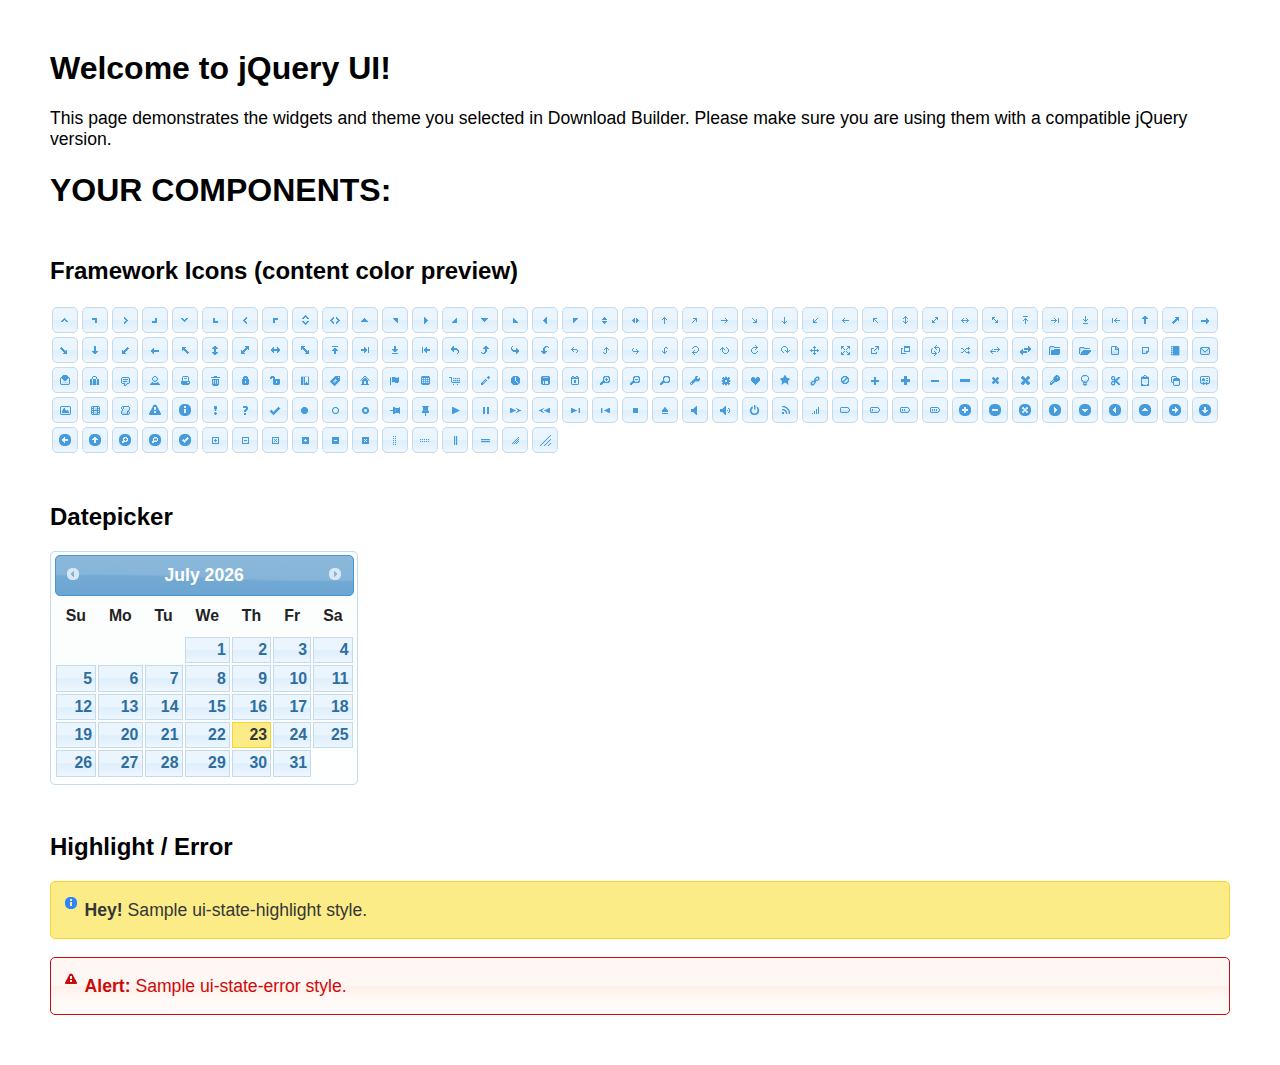
<file: src/Views/Admin/jquery-ui-datepicker/index.html>
<!doctype html>
<html lang="us">
<head>
	<meta charset="utf-8">
	<title>jQuery UI Example Page</title>
	<link href="jquery-ui.css" rel="stylesheet">
	<style>
	body{
		font-family: "Trebuchet MS", sans-serif;
		margin: 50px;
	}
	.demoHeaders {
		margin-top: 2em;
	}
	#dialog-link {
		padding: .4em 1em .4em 20px;
		text-decoration: none;
		position: relative;
	}
	#dialog-link span.ui-icon {
		margin: 0 5px 0 0;
		position: absolute;
		left: .2em;
		top: 50%;
		margin-top: -8px;
	}
	#icons {
		margin: 0;
		padding: 0;
	}
	#icons li {
		margin: 2px;
		position: relative;
		padding: 4px 0;
		cursor: pointer;
		float: left;
		list-style: none;
	}
	#icons span.ui-icon {
		float: left;
		margin: 0 4px;
	}
	.fakewindowcontain .ui-widget-overlay {
		position: absolute;
	}
	select {
		width: 200px;
	}
	</style>
</head>
<body>

<h1>Welcome to jQuery UI!</h1>

<div class="ui-widget">
	<p>This page demonstrates the widgets and theme you selected in Download Builder. Please make sure you are using them with a compatible jQuery version.</p>
</div>

<h1>YOUR COMPONENTS:</h1>
















<h2 class="demoHeaders">Framework Icons (content color preview)</h2>
<ul id="icons" class="ui-widget ui-helper-clearfix">
	<li class="ui-state-default ui-corner-all" title=".ui-icon-caret-1-n"><span class="ui-icon ui-icon-caret-1-n"></span></li>
	<li class="ui-state-default ui-corner-all" title=".ui-icon-caret-1-ne"><span class="ui-icon ui-icon-caret-1-ne"></span></li>
	<li class="ui-state-default ui-corner-all" title=".ui-icon-caret-1-e"><span class="ui-icon ui-icon-caret-1-e"></span></li>
	<li class="ui-state-default ui-corner-all" title=".ui-icon-caret-1-se"><span class="ui-icon ui-icon-caret-1-se"></span></li>
	<li class="ui-state-default ui-corner-all" title=".ui-icon-caret-1-s"><span class="ui-icon ui-icon-caret-1-s"></span></li>
	<li class="ui-state-default ui-corner-all" title=".ui-icon-caret-1-sw"><span class="ui-icon ui-icon-caret-1-sw"></span></li>
	<li class="ui-state-default ui-corner-all" title=".ui-icon-caret-1-w"><span class="ui-icon ui-icon-caret-1-w"></span></li>
	<li class="ui-state-default ui-corner-all" title=".ui-icon-caret-1-nw"><span class="ui-icon ui-icon-caret-1-nw"></span></li>
	<li class="ui-state-default ui-corner-all" title=".ui-icon-caret-2-n-s"><span class="ui-icon ui-icon-caret-2-n-s"></span></li>
	<li class="ui-state-default ui-corner-all" title=".ui-icon-caret-2-e-w"><span class="ui-icon ui-icon-caret-2-e-w"></span></li>
	<li class="ui-state-default ui-corner-all" title=".ui-icon-triangle-1-n"><span class="ui-icon ui-icon-triangle-1-n"></span></li>
	<li class="ui-state-default ui-corner-all" title=".ui-icon-triangle-1-ne"><span class="ui-icon ui-icon-triangle-1-ne"></span></li>
	<li class="ui-state-default ui-corner-all" title=".ui-icon-triangle-1-e"><span class="ui-icon ui-icon-triangle-1-e"></span></li>
	<li class="ui-state-default ui-corner-all" title=".ui-icon-triangle-1-se"><span class="ui-icon ui-icon-triangle-1-se"></span></li>
	<li class="ui-state-default ui-corner-all" title=".ui-icon-triangle-1-s"><span class="ui-icon ui-icon-triangle-1-s"></span></li>
	<li class="ui-state-default ui-corner-all" title=".ui-icon-triangle-1-sw"><span class="ui-icon ui-icon-triangle-1-sw"></span></li>
	<li class="ui-state-default ui-corner-all" title=".ui-icon-triangle-1-w"><span class="ui-icon ui-icon-triangle-1-w"></span></li>
	<li class="ui-state-default ui-corner-all" title=".ui-icon-triangle-1-nw"><span class="ui-icon ui-icon-triangle-1-nw"></span></li>
	<li class="ui-state-default ui-corner-all" title=".ui-icon-triangle-2-n-s"><span class="ui-icon ui-icon-triangle-2-n-s"></span></li>
	<li class="ui-state-default ui-corner-all" title=".ui-icon-triangle-2-e-w"><span class="ui-icon ui-icon-triangle-2-e-w"></span></li>
	<li class="ui-state-default ui-corner-all" title=".ui-icon-arrow-1-n"><span class="ui-icon ui-icon-arrow-1-n"></span></li>
	<li class="ui-state-default ui-corner-all" title=".ui-icon-arrow-1-ne"><span class="ui-icon ui-icon-arrow-1-ne"></span></li>
	<li class="ui-state-default ui-corner-all" title=".ui-icon-arrow-1-e"><span class="ui-icon ui-icon-arrow-1-e"></span></li>
	<li class="ui-state-default ui-corner-all" title=".ui-icon-arrow-1-se"><span class="ui-icon ui-icon-arrow-1-se"></span></li>
	<li class="ui-state-default ui-corner-all" title=".ui-icon-arrow-1-s"><span class="ui-icon ui-icon-arrow-1-s"></span></li>
	<li class="ui-state-default ui-corner-all" title=".ui-icon-arrow-1-sw"><span class="ui-icon ui-icon-arrow-1-sw"></span></li>
	<li class="ui-state-default ui-corner-all" title=".ui-icon-arrow-1-w"><span class="ui-icon ui-icon-arrow-1-w"></span></li>
	<li class="ui-state-default ui-corner-all" title=".ui-icon-arrow-1-nw"><span class="ui-icon ui-icon-arrow-1-nw"></span></li>
	<li class="ui-state-default ui-corner-all" title=".ui-icon-arrow-2-n-s"><span class="ui-icon ui-icon-arrow-2-n-s"></span></li>
	<li class="ui-state-default ui-corner-all" title=".ui-icon-arrow-2-ne-sw"><span class="ui-icon ui-icon-arrow-2-ne-sw"></span></li>
	<li class="ui-state-default ui-corner-all" title=".ui-icon-arrow-2-e-w"><span class="ui-icon ui-icon-arrow-2-e-w"></span></li>
	<li class="ui-state-default ui-corner-all" title=".ui-icon-arrow-2-se-nw"><span class="ui-icon ui-icon-arrow-2-se-nw"></span></li>
	<li class="ui-state-default ui-corner-all" title=".ui-icon-arrowstop-1-n"><span class="ui-icon ui-icon-arrowstop-1-n"></span></li>
	<li class="ui-state-default ui-corner-all" title=".ui-icon-arrowstop-1-e"><span class="ui-icon ui-icon-arrowstop-1-e"></span></li>
	<li class="ui-state-default ui-corner-all" title=".ui-icon-arrowstop-1-s"><span class="ui-icon ui-icon-arrowstop-1-s"></span></li>
	<li class="ui-state-default ui-corner-all" title=".ui-icon-arrowstop-1-w"><span class="ui-icon ui-icon-arrowstop-1-w"></span></li>
	<li class="ui-state-default ui-corner-all" title=".ui-icon-arrowthick-1-n"><span class="ui-icon ui-icon-arrowthick-1-n"></span></li>
	<li class="ui-state-default ui-corner-all" title=".ui-icon-arrowthick-1-ne"><span class="ui-icon ui-icon-arrowthick-1-ne"></span></li>
	<li class="ui-state-default ui-corner-all" title=".ui-icon-arrowthick-1-e"><span class="ui-icon ui-icon-arrowthick-1-e"></span></li>
	<li class="ui-state-default ui-corner-all" title=".ui-icon-arrowthick-1-se"><span class="ui-icon ui-icon-arrowthick-1-se"></span></li>
	<li class="ui-state-default ui-corner-all" title=".ui-icon-arrowthick-1-s"><span class="ui-icon ui-icon-arrowthick-1-s"></span></li>
	<li class="ui-state-default ui-corner-all" title=".ui-icon-arrowthick-1-sw"><span class="ui-icon ui-icon-arrowthick-1-sw"></span></li>
	<li class="ui-state-default ui-corner-all" title=".ui-icon-arrowthick-1-w"><span class="ui-icon ui-icon-arrowthick-1-w"></span></li>
	<li class="ui-state-default ui-corner-all" title=".ui-icon-arrowthick-1-nw"><span class="ui-icon ui-icon-arrowthick-1-nw"></span></li>
	<li class="ui-state-default ui-corner-all" title=".ui-icon-arrowthick-2-n-s"><span class="ui-icon ui-icon-arrowthick-2-n-s"></span></li>
	<li class="ui-state-default ui-corner-all" title=".ui-icon-arrowthick-2-ne-sw"><span class="ui-icon ui-icon-arrowthick-2-ne-sw"></span></li>
	<li class="ui-state-default ui-corner-all" title=".ui-icon-arrowthick-2-e-w"><span class="ui-icon ui-icon-arrowthick-2-e-w"></span></li>
	<li class="ui-state-default ui-corner-all" title=".ui-icon-arrowthick-2-se-nw"><span class="ui-icon ui-icon-arrowthick-2-se-nw"></span></li>
	<li class="ui-state-default ui-corner-all" title=".ui-icon-arrowthickstop-1-n"><span class="ui-icon ui-icon-arrowthickstop-1-n"></span></li>
	<li class="ui-state-default ui-corner-all" title=".ui-icon-arrowthickstop-1-e"><span class="ui-icon ui-icon-arrowthickstop-1-e"></span></li>
	<li class="ui-state-default ui-corner-all" title=".ui-icon-arrowthickstop-1-s"><span class="ui-icon ui-icon-arrowthickstop-1-s"></span></li>
	<li class="ui-state-default ui-corner-all" title=".ui-icon-arrowthickstop-1-w"><span class="ui-icon ui-icon-arrowthickstop-1-w"></span></li>
	<li class="ui-state-default ui-corner-all" title=".ui-icon-arrowreturnthick-1-w"><span class="ui-icon ui-icon-arrowreturnthick-1-w"></span></li>
	<li class="ui-state-default ui-corner-all" title=".ui-icon-arrowreturnthick-1-n"><span class="ui-icon ui-icon-arrowreturnthick-1-n"></span></li>
	<li class="ui-state-default ui-corner-all" title=".ui-icon-arrowreturnthick-1-e"><span class="ui-icon ui-icon-arrowreturnthick-1-e"></span></li>
	<li class="ui-state-default ui-corner-all" title=".ui-icon-arrowreturnthick-1-s"><span class="ui-icon ui-icon-arrowreturnthick-1-s"></span></li>
	<li class="ui-state-default ui-corner-all" title=".ui-icon-arrowreturn-1-w"><span class="ui-icon ui-icon-arrowreturn-1-w"></span></li>
	<li class="ui-state-default ui-corner-all" title=".ui-icon-arrowreturn-1-n"><span class="ui-icon ui-icon-arrowreturn-1-n"></span></li>
	<li class="ui-state-default ui-corner-all" title=".ui-icon-arrowreturn-1-e"><span class="ui-icon ui-icon-arrowreturn-1-e"></span></li>
	<li class="ui-state-default ui-corner-all" title=".ui-icon-arrowreturn-1-s"><span class="ui-icon ui-icon-arrowreturn-1-s"></span></li>
	<li class="ui-state-default ui-corner-all" title=".ui-icon-arrowrefresh-1-w"><span class="ui-icon ui-icon-arrowrefresh-1-w"></span></li>
	<li class="ui-state-default ui-corner-all" title=".ui-icon-arrowrefresh-1-n"><span class="ui-icon ui-icon-arrowrefresh-1-n"></span></li>
	<li class="ui-state-default ui-corner-all" title=".ui-icon-arrowrefresh-1-e"><span class="ui-icon ui-icon-arrowrefresh-1-e"></span></li>
	<li class="ui-state-default ui-corner-all" title=".ui-icon-arrowrefresh-1-s"><span class="ui-icon ui-icon-arrowrefresh-1-s"></span></li>
	<li class="ui-state-default ui-corner-all" title=".ui-icon-arrow-4"><span class="ui-icon ui-icon-arrow-4"></span></li>
	<li class="ui-state-default ui-corner-all" title=".ui-icon-arrow-4-diag"><span class="ui-icon ui-icon-arrow-4-diag"></span></li>
	<li class="ui-state-default ui-corner-all" title=".ui-icon-extlink"><span class="ui-icon ui-icon-extlink"></span></li>
	<li class="ui-state-default ui-corner-all" title=".ui-icon-newwin"><span class="ui-icon ui-icon-newwin"></span></li>
	<li class="ui-state-default ui-corner-all" title=".ui-icon-refresh"><span class="ui-icon ui-icon-refresh"></span></li>
	<li class="ui-state-default ui-corner-all" title=".ui-icon-shuffle"><span class="ui-icon ui-icon-shuffle"></span></li>
	<li class="ui-state-default ui-corner-all" title=".ui-icon-transfer-e-w"><span class="ui-icon ui-icon-transfer-e-w"></span></li>
	<li class="ui-state-default ui-corner-all" title=".ui-icon-transferthick-e-w"><span class="ui-icon ui-icon-transferthick-e-w"></span></li>
	<li class="ui-state-default ui-corner-all" title=".ui-icon-folder-collapsed"><span class="ui-icon ui-icon-folder-collapsed"></span></li>
	<li class="ui-state-default ui-corner-all" title=".ui-icon-folder-open"><span class="ui-icon ui-icon-folder-open"></span></li>
	<li class="ui-state-default ui-corner-all" title=".ui-icon-document"><span class="ui-icon ui-icon-document"></span></li>
	<li class="ui-state-default ui-corner-all" title=".ui-icon-document-b"><span class="ui-icon ui-icon-document-b"></span></li>
	<li class="ui-state-default ui-corner-all" title=".ui-icon-note"><span class="ui-icon ui-icon-note"></span></li>
	<li class="ui-state-default ui-corner-all" title=".ui-icon-mail-closed"><span class="ui-icon ui-icon-mail-closed"></span></li>
	<li class="ui-state-default ui-corner-all" title=".ui-icon-mail-open"><span class="ui-icon ui-icon-mail-open"></span></li>
	<li class="ui-state-default ui-corner-all" title=".ui-icon-suitcase"><span class="ui-icon ui-icon-suitcase"></span></li>
	<li class="ui-state-default ui-corner-all" title=".ui-icon-comment"><span class="ui-icon ui-icon-comment"></span></li>
	<li class="ui-state-default ui-corner-all" title=".ui-icon-person"><span class="ui-icon ui-icon-person"></span></li>
	<li class="ui-state-default ui-corner-all" title=".ui-icon-print"><span class="ui-icon ui-icon-print"></span></li>
	<li class="ui-state-default ui-corner-all" title=".ui-icon-trash"><span class="ui-icon ui-icon-trash"></span></li>
	<li class="ui-state-default ui-corner-all" title=".ui-icon-locked"><span class="ui-icon ui-icon-locked"></span></li>
	<li class="ui-state-default ui-corner-all" title=".ui-icon-unlocked"><span class="ui-icon ui-icon-unlocked"></span></li>
	<li class="ui-state-default ui-corner-all" title=".ui-icon-bookmark"><span class="ui-icon ui-icon-bookmark"></span></li>
	<li class="ui-state-default ui-corner-all" title=".ui-icon-tag"><span class="ui-icon ui-icon-tag"></span></li>
	<li class="ui-state-default ui-corner-all" title=".ui-icon-home"><span class="ui-icon ui-icon-home"></span></li>
	<li class="ui-state-default ui-corner-all" title=".ui-icon-flag"><span class="ui-icon ui-icon-flag"></span></li>
	<li class="ui-state-default ui-corner-all" title=".ui-icon-calculator"><span class="ui-icon ui-icon-calculator"></span></li>
	<li class="ui-state-default ui-corner-all" title=".ui-icon-cart"><span class="ui-icon ui-icon-cart"></span></li>
	<li class="ui-state-default ui-corner-all" title=".ui-icon-pencil"><span class="ui-icon ui-icon-pencil"></span></li>
	<li class="ui-state-default ui-corner-all" title=".ui-icon-clock"><span class="ui-icon ui-icon-clock"></span></li>
	<li class="ui-state-default ui-corner-all" title=".ui-icon-disk"><span class="ui-icon ui-icon-disk"></span></li>
	<li class="ui-state-default ui-corner-all" title=".ui-icon-calendar"><span class="ui-icon ui-icon-calendar"></span></li>
	<li class="ui-state-default ui-corner-all" title=".ui-icon-zoomin"><span class="ui-icon ui-icon-zoomin"></span></li>
	<li class="ui-state-default ui-corner-all" title=".ui-icon-zoomout"><span class="ui-icon ui-icon-zoomout"></span></li>
	<li class="ui-state-default ui-corner-all" title=".ui-icon-search"><span class="ui-icon ui-icon-search"></span></li>
	<li class="ui-state-default ui-corner-all" title=".ui-icon-wrench"><span class="ui-icon ui-icon-wrench"></span></li>
	<li class="ui-state-default ui-corner-all" title=".ui-icon-gear"><span class="ui-icon ui-icon-gear"></span></li>
	<li class="ui-state-default ui-corner-all" title=".ui-icon-heart"><span class="ui-icon ui-icon-heart"></span></li>
	<li class="ui-state-default ui-corner-all" title=".ui-icon-star"><span class="ui-icon ui-icon-star"></span></li>
	<li class="ui-state-default ui-corner-all" title=".ui-icon-link"><span class="ui-icon ui-icon-link"></span></li>
	<li class="ui-state-default ui-corner-all" title=".ui-icon-cancel"><span class="ui-icon ui-icon-cancel"></span></li>
	<li class="ui-state-default ui-corner-all" title=".ui-icon-plus"><span class="ui-icon ui-icon-plus"></span></li>
	<li class="ui-state-default ui-corner-all" title=".ui-icon-plusthick"><span class="ui-icon ui-icon-plusthick"></span></li>
	<li class="ui-state-default ui-corner-all" title=".ui-icon-minus"><span class="ui-icon ui-icon-minus"></span></li>
	<li class="ui-state-default ui-corner-all" title=".ui-icon-minusthick"><span class="ui-icon ui-icon-minusthick"></span></li>
	<li class="ui-state-default ui-corner-all" title=".ui-icon-close"><span class="ui-icon ui-icon-close"></span></li>
	<li class="ui-state-default ui-corner-all" title=".ui-icon-closethick"><span class="ui-icon ui-icon-closethick"></span></li>
	<li class="ui-state-default ui-corner-all" title=".ui-icon-key"><span class="ui-icon ui-icon-key"></span></li>
	<li class="ui-state-default ui-corner-all" title=".ui-icon-lightbulb"><span class="ui-icon ui-icon-lightbulb"></span></li>
	<li class="ui-state-default ui-corner-all" title=".ui-icon-scissors"><span class="ui-icon ui-icon-scissors"></span></li>
	<li class="ui-state-default ui-corner-all" title=".ui-icon-clipboard"><span class="ui-icon ui-icon-clipboard"></span></li>
	<li class="ui-state-default ui-corner-all" title=".ui-icon-copy"><span class="ui-icon ui-icon-copy"></span></li>
	<li class="ui-state-default ui-corner-all" title=".ui-icon-contact"><span class="ui-icon ui-icon-contact"></span></li>
	<li class="ui-state-default ui-corner-all" title=".ui-icon-image"><span class="ui-icon ui-icon-image"></span></li>
	<li class="ui-state-default ui-corner-all" title=".ui-icon-video"><span class="ui-icon ui-icon-video"></span></li>
	<li class="ui-state-default ui-corner-all" title=".ui-icon-script"><span class="ui-icon ui-icon-script"></span></li>
	<li class="ui-state-default ui-corner-all" title=".ui-icon-alert"><span class="ui-icon ui-icon-alert"></span></li>
	<li class="ui-state-default ui-corner-all" title=".ui-icon-info"><span class="ui-icon ui-icon-info"></span></li>
	<li class="ui-state-default ui-corner-all" title=".ui-icon-notice"><span class="ui-icon ui-icon-notice"></span></li>
	<li class="ui-state-default ui-corner-all" title=".ui-icon-help"><span class="ui-icon ui-icon-help"></span></li>
	<li class="ui-state-default ui-corner-all" title=".ui-icon-check"><span class="ui-icon ui-icon-check"></span></li>
	<li class="ui-state-default ui-corner-all" title=".ui-icon-bullet"><span class="ui-icon ui-icon-bullet"></span></li>
	<li class="ui-state-default ui-corner-all" title=".ui-icon-radio-off"><span class="ui-icon ui-icon-radio-off"></span></li>
	<li class="ui-state-default ui-corner-all" title=".ui-icon-radio-on"><span class="ui-icon ui-icon-radio-on"></span></li>
	<li class="ui-state-default ui-corner-all" title=".ui-icon-pin-w"><span class="ui-icon ui-icon-pin-w"></span></li>
	<li class="ui-state-default ui-corner-all" title=".ui-icon-pin-s"><span class="ui-icon ui-icon-pin-s"></span></li>
	<li class="ui-state-default ui-corner-all" title=".ui-icon-play"><span class="ui-icon ui-icon-play"></span></li>
	<li class="ui-state-default ui-corner-all" title=".ui-icon-pause"><span class="ui-icon ui-icon-pause"></span></li>
	<li class="ui-state-default ui-corner-all" title=".ui-icon-seek-next"><span class="ui-icon ui-icon-seek-next"></span></li>
	<li class="ui-state-default ui-corner-all" title=".ui-icon-seek-prev"><span class="ui-icon ui-icon-seek-prev"></span></li>
	<li class="ui-state-default ui-corner-all" title=".ui-icon-seek-end"><span class="ui-icon ui-icon-seek-end"></span></li>
	<li class="ui-state-default ui-corner-all" title=".ui-icon-seek-first"><span class="ui-icon ui-icon-seek-first"></span></li>
	<li class="ui-state-default ui-corner-all" title=".ui-icon-stop"><span class="ui-icon ui-icon-stop"></span></li>
	<li class="ui-state-default ui-corner-all" title=".ui-icon-eject"><span class="ui-icon ui-icon-eject"></span></li>
	<li class="ui-state-default ui-corner-all" title=".ui-icon-volume-off"><span class="ui-icon ui-icon-volume-off"></span></li>
	<li class="ui-state-default ui-corner-all" title=".ui-icon-volume-on"><span class="ui-icon ui-icon-volume-on"></span></li>
	<li class="ui-state-default ui-corner-all" title=".ui-icon-power"><span class="ui-icon ui-icon-power"></span></li>
	<li class="ui-state-default ui-corner-all" title=".ui-icon-signal-diag"><span class="ui-icon ui-icon-signal-diag"></span></li>
	<li class="ui-state-default ui-corner-all" title=".ui-icon-signal"><span class="ui-icon ui-icon-signal"></span></li>
	<li class="ui-state-default ui-corner-all" title=".ui-icon-battery-0"><span class="ui-icon ui-icon-battery-0"></span></li>
	<li class="ui-state-default ui-corner-all" title=".ui-icon-battery-1"><span class="ui-icon ui-icon-battery-1"></span></li>
	<li class="ui-state-default ui-corner-all" title=".ui-icon-battery-2"><span class="ui-icon ui-icon-battery-2"></span></li>
	<li class="ui-state-default ui-corner-all" title=".ui-icon-battery-3"><span class="ui-icon ui-icon-battery-3"></span></li>
	<li class="ui-state-default ui-corner-all" title=".ui-icon-circle-plus"><span class="ui-icon ui-icon-circle-plus"></span></li>
	<li class="ui-state-default ui-corner-all" title=".ui-icon-circle-minus"><span class="ui-icon ui-icon-circle-minus"></span></li>
	<li class="ui-state-default ui-corner-all" title=".ui-icon-circle-close"><span class="ui-icon ui-icon-circle-close"></span></li>
	<li class="ui-state-default ui-corner-all" title=".ui-icon-circle-triangle-e"><span class="ui-icon ui-icon-circle-triangle-e"></span></li>
	<li class="ui-state-default ui-corner-all" title=".ui-icon-circle-triangle-s"><span class="ui-icon ui-icon-circle-triangle-s"></span></li>
	<li class="ui-state-default ui-corner-all" title=".ui-icon-circle-triangle-w"><span class="ui-icon ui-icon-circle-triangle-w"></span></li>
	<li class="ui-state-default ui-corner-all" title=".ui-icon-circle-triangle-n"><span class="ui-icon ui-icon-circle-triangle-n"></span></li>
	<li class="ui-state-default ui-corner-all" title=".ui-icon-circle-arrow-e"><span class="ui-icon ui-icon-circle-arrow-e"></span></li>
	<li class="ui-state-default ui-corner-all" title=".ui-icon-circle-arrow-s"><span class="ui-icon ui-icon-circle-arrow-s"></span></li>
	<li class="ui-state-default ui-corner-all" title=".ui-icon-circle-arrow-w"><span class="ui-icon ui-icon-circle-arrow-w"></span></li>
	<li class="ui-state-default ui-corner-all" title=".ui-icon-circle-arrow-n"><span class="ui-icon ui-icon-circle-arrow-n"></span></li>
	<li class="ui-state-default ui-corner-all" title=".ui-icon-circle-zoomin"><span class="ui-icon ui-icon-circle-zoomin"></span></li>
	<li class="ui-state-default ui-corner-all" title=".ui-icon-circle-zoomout"><span class="ui-icon ui-icon-circle-zoomout"></span></li>
	<li class="ui-state-default ui-corner-all" title=".ui-icon-circle-check"><span class="ui-icon ui-icon-circle-check"></span></li>
	<li class="ui-state-default ui-corner-all" title=".ui-icon-circlesmall-plus"><span class="ui-icon ui-icon-circlesmall-plus"></span></li>
	<li class="ui-state-default ui-corner-all" title=".ui-icon-circlesmall-minus"><span class="ui-icon ui-icon-circlesmall-minus"></span></li>
	<li class="ui-state-default ui-corner-all" title=".ui-icon-circlesmall-close"><span class="ui-icon ui-icon-circlesmall-close"></span></li>
	<li class="ui-state-default ui-corner-all" title=".ui-icon-squaresmall-plus"><span class="ui-icon ui-icon-squaresmall-plus"></span></li>
	<li class="ui-state-default ui-corner-all" title=".ui-icon-squaresmall-minus"><span class="ui-icon ui-icon-squaresmall-minus"></span></li>
	<li class="ui-state-default ui-corner-all" title=".ui-icon-squaresmall-close"><span class="ui-icon ui-icon-squaresmall-close"></span></li>
	<li class="ui-state-default ui-corner-all" title=".ui-icon-grip-dotted-vertical"><span class="ui-icon ui-icon-grip-dotted-vertical"></span></li>
	<li class="ui-state-default ui-corner-all" title=".ui-icon-grip-dotted-horizontal"><span class="ui-icon ui-icon-grip-dotted-horizontal"></span></li>
	<li class="ui-state-default ui-corner-all" title=".ui-icon-grip-solid-vertical"><span class="ui-icon ui-icon-grip-solid-vertical"></span></li>
	<li class="ui-state-default ui-corner-all" title=".ui-icon-grip-solid-horizontal"><span class="ui-icon ui-icon-grip-solid-horizontal"></span></li>
	<li class="ui-state-default ui-corner-all" title=".ui-icon-gripsmall-diagonal-se"><span class="ui-icon ui-icon-gripsmall-diagonal-se"></span></li>
	<li class="ui-state-default ui-corner-all" title=".ui-icon-grip-diagonal-se"><span class="ui-icon ui-icon-grip-diagonal-se"></span></li>
</ul>




<!-- Datepicker -->
<h2 class="demoHeaders">Datepicker</h2>
<div id="datepicker"></div>












<!-- Highlight / Error -->
<h2 class="demoHeaders">Highlight / Error</h2>
<div class="ui-widget">
	<div class="ui-state-highlight ui-corner-all" style="margin-top: 20px; padding: 0 .7em;">
		<p><span class="ui-icon ui-icon-info" style="float: left; margin-right: .3em;"></span>
		<strong>Hey!</strong> Sample ui-state-highlight style.</p>
	</div>
</div>
<br>
<div class="ui-widget">
	<div class="ui-state-error ui-corner-all" style="padding: 0 .7em;">
		<p><span class="ui-icon ui-icon-alert" style="float: left; margin-right: .3em;"></span>
		<strong>Alert:</strong> Sample ui-state-error style.</p>
	</div>
</div>

<script src="external/jquery/jquery.js"></script>
<script src="jquery-ui.js"></script>
<script>















$( "#datepicker" ).datepicker({
	inline: true
});














// Hover states on the static widgets
$( "#dialog-link, #icons li" ).hover(
	function() {
		$( this ).addClass( "ui-state-hover" );
	},
	function() {
		$( this ).removeClass( "ui-state-hover" );
	}
);
</script>
</body>
</html>
</file>
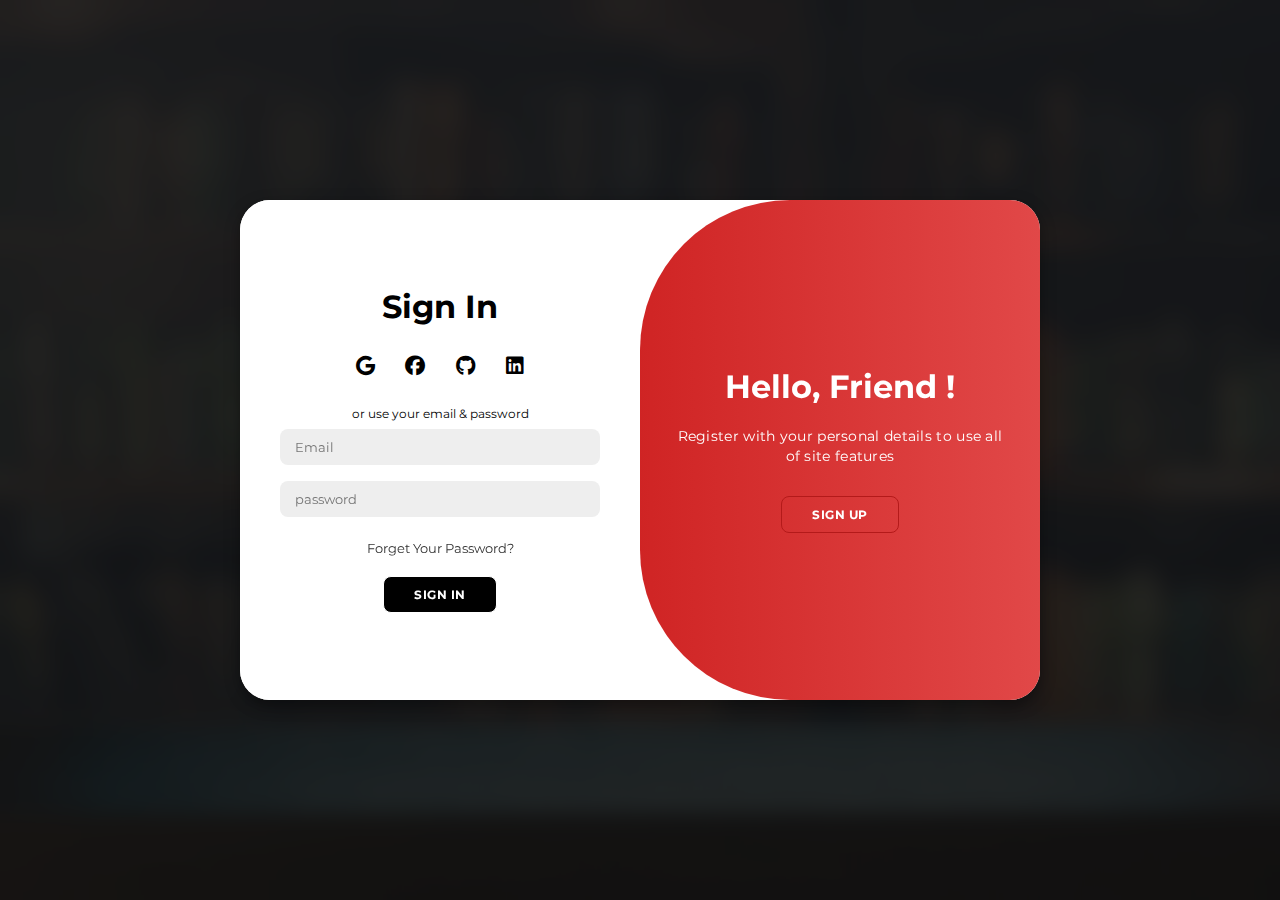
<file: src/Views/contact us/sign up/index.html>
<!DOCTYPE html>
<html lang="en">
  <head>
    <meta charset="UTF-8" />
    <meta name="viewport" content="width=device-width, initial-scale=1.0" />
    <title>Login</title>
    <link
      rel="stylesheet"
      href="https://cdnjs.cloudflare.com/ajax/libs/font-awesome/6.4.2/css/all.min.css"
    />
    <link rel="stylesheet" href="styles.css" />
  </head>
  <body>
<!-- login & register -->
    <div class="container" id="container">
      <div class="form-container sign-up">
        <form>
          <h1>Create Account</h1>
          <div class="social-icons">
            <a href="#" class="icon"><i class="fa-brands fa-google"></i></a>
            <a href="#" class="icon"><i class="fa-brands fa-facebook"></i></a>
            <a href="#" class="icon"><i class="fa-brands fa-github"></i></a>
            <a href="#" class="icon"><i class="fa-brands fa-linkedin"></i></a>
          </div>
          <span>or use your email for registeration</span>
          <input type="text" placeholder="Name">
          <input type="email" placeholder="Email">
          <input type="password" placeholder="password">
          <button>Sign Up</button>
        </form>
      </div> 
      <!-- sign in -->
      <div class="form-container sign-in">
        <form>
          <h1>Sign In</h1>
          <div class="social-icons">
            <a href="#" class="icon"><i class="fa-brands fa-google"></i></a>
            <a href="#" class="icon"><i class="fa-brands fa-facebook"></i></a>
            <a href="#" class="icon"><i class="fa-brands fa-github"></i></a>
            <a href="#" class="icon"><i class="fa-brands fa-linkedin"></i></a>
          </div>
          <span>or use your email & password </span>
          <input type="email" placeholder="Email">
          <input type="password" placeholder="password">
          <a href="#">Forget Your Password?</a>
          <button>Sign In</button>
        </form>
      </div>
      <div class="toggle-container">
        <div class="toggle">
          <!-- toggle left  -->
          <div class="toggle-panel toggle-left">
            <h1>Welcome Back ! </h1>
            <p>Enter your personal details to use all of site features</p>
            <button class="hidden" id="login">Sign In</button>
          </div>
            <!-- toggle right -->
            <div class="toggle-panel toggle-right">
              <h1>Hello, Friend ! </h1>
              <p>Register with your personal details to use all of site features</p>
              <button class="hidden" id="Register">Sign Up</button>
            </div>
        </div>
      </div>
    </div>
    <script src="script.js"></script>
    
  </body>
  <script>
    const menuhamburger = document.querySelector(".menu-hamburger")
        const navlinks = document.querySelector(".nav-links")

        menuhamburger.addEventListener('click',()=>        
     {navlinks.classList.toggle('mobile-menu')})
</script>
</html>
</file>
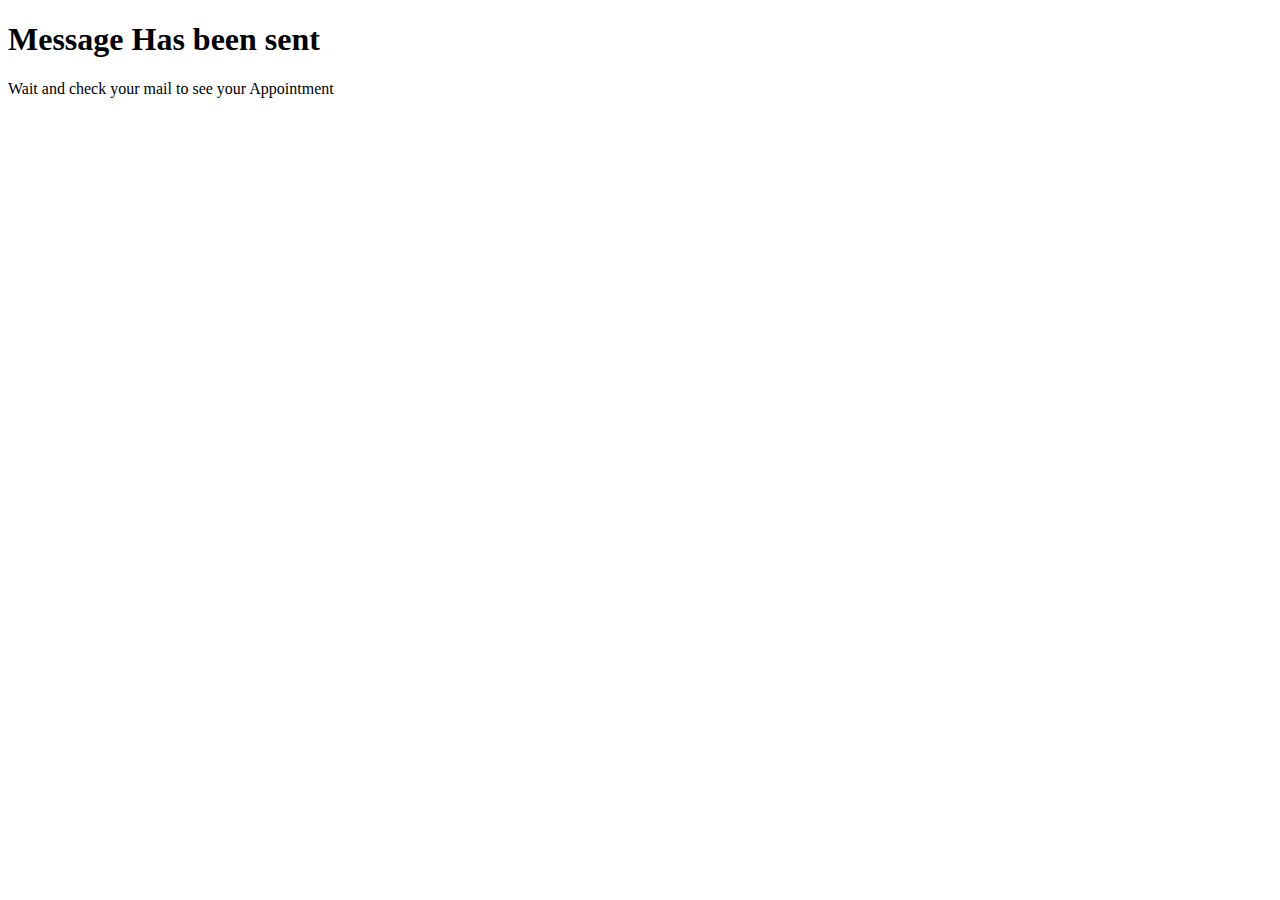
<file: src/Views/contact us/msg-sent.Html>
<!DOCTYPE html>
<html lang="en">
  <head>
    <meta charset="UTF-8" />
    <meta name="viewport" content="width=device-width, initial-scale=1.0" />
    <title></title>
  </head>
  <body>
    <h1>Message Has been sent</h1>
    <p>Wait and check your mail to see your Appointment</p>
  </body>
</html>
</file>
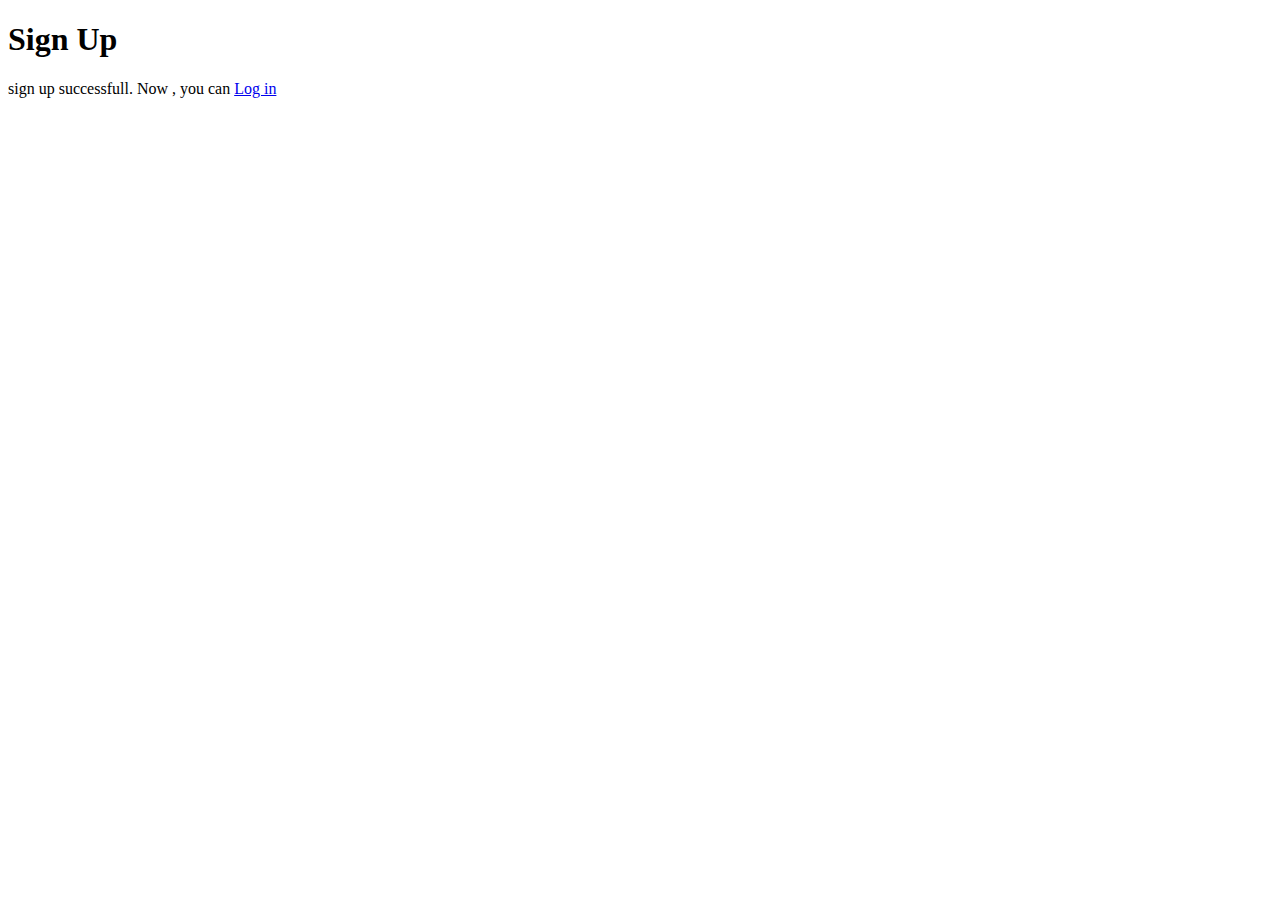
<file: src/Views/contact us/sign up/signup-success.html>
<!DOCTYPE html>
<html lang="en">
<head>
    <meta charset="UTF-8">
    <meta name="viewport" content="width=device-width, initial-scale=1.0">
    <title></title>
</head>
<body>
<h1>Sign Up</h1>
<p>sign up successfull. 
Now , you can <a href="index.php">Log in</a>
</p>
</body>
</html>
</file>
<file: src/Views/contact us/sign up/styles.css>
@import url('https://fonts.googleapis.com/css2?family=Montserrat:wght@300;400;500;600;700&family=Poppins:wght@500&family=Prompt:ital,wght@0,500;1,300&display=swap');

*{
    margin: 0;
    padding: 0;
    box-sizing: border-box;
    font-family: 'Montserrat',sans-serif;
    text-decoration: none;
    list-style: none;
}

body{
    background: linear-gradient(rgba(20, 21, 22, 0.9), rgba(15, 16, 16, 0.9)), url("../assests/images/background.jpg");
    background-size:cover ;
    background-position: center;
    backdrop-filter: blur(10px) ;
    display: flex;
    align-items: center;
    justify-content: center;
    flex-direction: column;
    height: 100vh;
}

.container{
    background-color: white;
    border-radius: 30px;
    box-shadow: 0 5px 15px rgb(0,0,0,0.35 );
    position: relative;
    overflow: hidden;
    width: 800px;
    max-width: 100%;
    min-height: 500px;
}

.container p{
    font-size: 14px;
    line-height: 20px;
    letter-spacing: 0.3px;
    margin: 20px 0;
}

.container span {
    font-size: 12px;
}

.container a {
    color: #333;
    font-size:13px ;
    text-decoration: none;
    margin: 15px 0 10px ;
}
.container a:hover{
    color: blue;
}

.container a i{
    font-size: 20px;
    color: black;
}
.container a i:hover{
    font-size: 28px;
    color:blue;
}

.container button{
color:  white;
border: 1px  solid white;
font-size: 12px;
background-color: black;
padding: 10px 30px;
border-radius: 8px;
cursor: pointer;
font-weight: 700;
letter-spacing: 0.5px;
text-transform: uppercase;
margin-top: 10px;
}
.container button.hidden {
    background-color: transparent;
    border-color: rgb(180, 26, 26);
}
.container button:hover , .container button.hidden:hover {
   background-color:rgb(180, 26, 26);
    color: white;
    border-color: transparent;
}

.container form{
    background-color: white;
    display: flex;
    align-items: center;
    justify-content: center;
    flex-direction: column;
    padding: 0 40px;
    height: 100%; 
}

.container input{
    background-color: #eee;
    border: none;
    margin: 8px 0;
    padding: 10px 15px;
    font-size: 13px;
    border-radius: 8px;
    width:100% ;
    outline: none;
}
.form-container{
    position: absolute;
    top: 0;
    height: 100%;
    transition: all 0.6s ease-in-out;
}
.sign-in{
    left: 0;
    width: 50%;
    z-index: 2;
}

.container.active .sign-in{
    transform: translateX(100%);
}
.sign-up{
    left: 0;
    width: 50%;
    opacity: 0;
    z-index: 1;

}

.container.active .sign-up{
    transform: translateX(100%);
    opacity: 1;
    z-index: 5;
    animation: move 0.6s ;
}

@keyframes move{
    0% , 49.99% {
        opacity: 0;
        z-index: 1;
    }
    50% , 100% {
        opacity: 1;
        z-index: 5;
    }

}

.social-icons{
    margin: 20px;
}

.social-icons a{
    border:0;
    border-radius: 5px;
    display: inline-flex;
    justify-content: center;
    align-items: center;
    margin: 0 3px ;
    width: 40px;
    height: 40px;
}

.toggle-container{
    position: absolute;
    top: 0;
    left: 50%;
    width: 50%;
    height: 100%;
    overflow: hidden;
    transition: all 0.6s ease-in-out;
    border-radius: 150px 0 0 150px ;
    z-index: 1000;
}

.container.active .toggle-container{
    transform: translate(-100%); 
    border-radius: 0 150px 100px 0  ;
}

.toggle{
    background-color: rgb(180, 26, 26);
    height: 100%;
    background: linear-gradient(to right,#be0000 ,#e14848 );
    color: #fff;
    position: relative;
    left: -100%;
    height: 100%;
    width: 200%;
    transform: translateX(0);
    transition: all 0.6s ease-in-out;
}
.container.active .toggle{
    transform: translateX(50%);
    background: linear-gradient(to left,#be0000  ,#e14848 );
}

.toggle-panel{
    position: absolute;
    width: 50%;
    height: 100%;
    display: flex;
    align-items: center;
    justify-content: center;
    flex-direction: column;
    padding: 0 30px;
    text-align: center;
    top: 0;
    transform: translateX(0);
    transition: all 0.6s ease-in-out;
}
.toggle-left{
    transform: translateX(-200%);
}

.container.active .toggle-left{
    transform: translateX(0);
}

.toggle-right{
    right: 0;
    transform: translateX(0);
}

.container.active .toggle-right{
    transform: translateX(200%);
}

        /* footer style */
</file>
